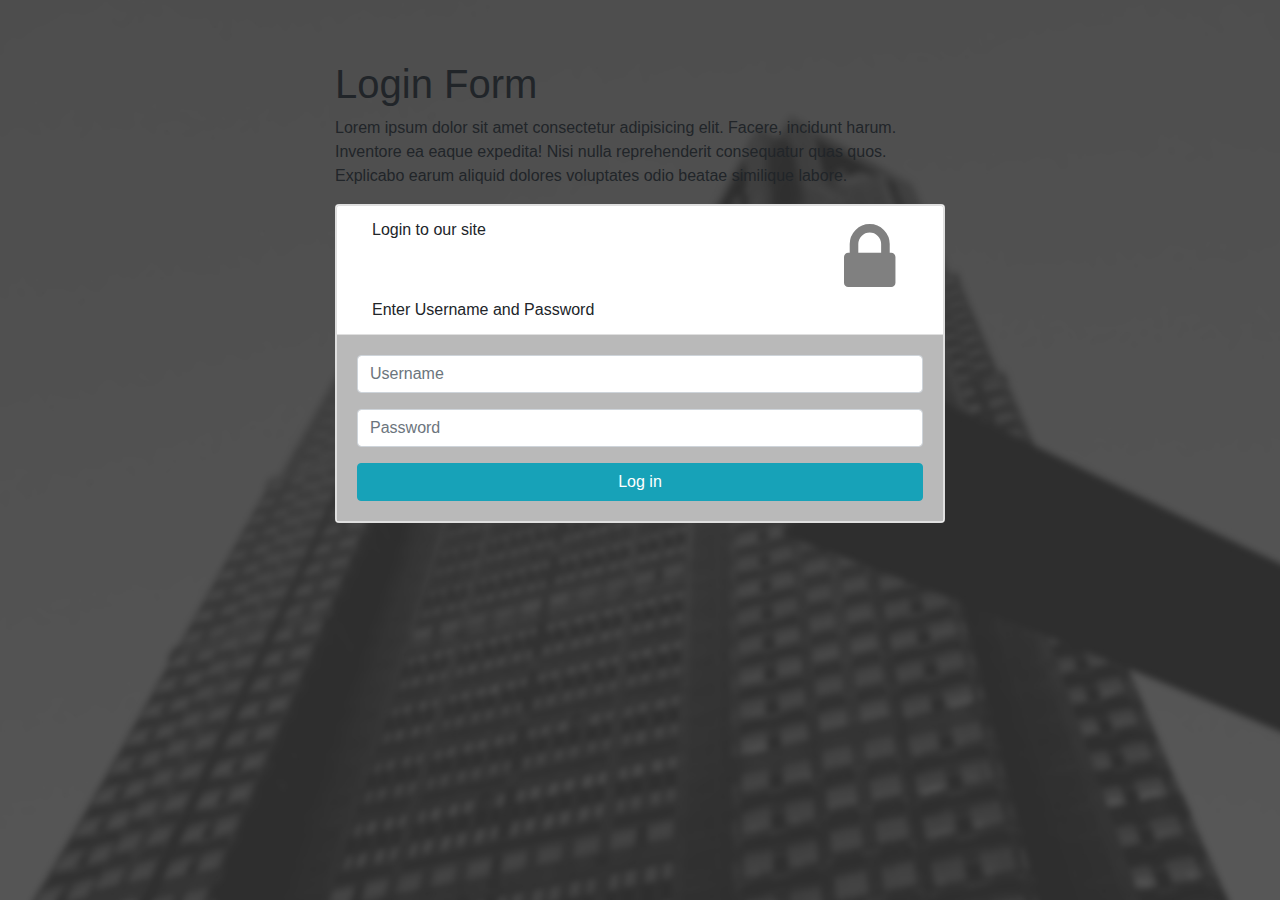
<file: ex1/index.html>
<!doctype html>
<html lang="es">
  <head>
    <!-- Required meta tags -->
    <meta charset="utf-8">
    <meta name="viewport" content="width=device-width, initial-scale=1, shrink-to-fit=no">

	<link rel="stylesheet" href="https://stackpath.bootstrapcdn.com/font-awesome/4.7.0/css/font-awesome.min.css" integrity="sha384-wvfXpqpZZVQGK6TAh5PVlGOfQNHSoD2xbE+QkPxCAFlNEevoEH3Sl0sibVcOQVnN" crossorigin="anonymous">
    <!-- Bootstrap CSS -->
    <link rel="stylesheet" href="https://stackpath.bootstrapcdn.com/bootstrap/4.3.1/css/bootstrap.min.css" integrity="sha384-ggOyR0iXCbMQv3Xipma34MD+dH/1fQ784/j6cY/iJTQUOhcWr7x9JvoRxT2MZw1T" crossorigin="anonymous">
    <link rel="stylesheet" href="css/style.css">
  	<title>EJERCICIO 1</title>
  </head>
  <body>
    <div id="contenedor" class="container-fluid">
		<div class="row justify-content-center">
			<div class="col-6">
				<h1>Login Form</h1>
			</div>
			
			
		</div>
    	<div class="row justify-content-center">
			<div class="col-6">
				<p>Lorem ipsum dolor sit amet consectetur adipisicing elit. Facere, incidunt harum. Inventore ea eaque expedita! Nisi nulla reprehenderit consequatur quas quos. Explicabo earum aliquid dolores voluptates odio beatae similique labore.</p>
			</div>
		</div>

		<div class="row justify-content-center">
			<div class="col-6">
				<div class="card">
					<div class="card">
						<div class="card-header">
							<div class="container-fluid">
								<div class="row">
									<div class="col-10">
										Login to our site
									</div>
									<div class="col-2">
										<i class="fa fa-1 fa-lock" aria-hidden="true"></i>
									</div>
								</div>
								<div class="row">
									<div class="col-12">
										Enter Username and Password
									</div>
								</div>
							</div>
						</div>
						<div class="card-body">
							<form>
								<div class="form-group">
									<input type="user" class="form-control" id="user-input" placeholder="Username">
								</div>
								<div class="form-group">
									<input type="password" class="form-control" id="pass-input" placeholder="Password">
								</div>
								<button type="submit" class="btn btn-info">Log in</button>
							  </form>
						</div>
					</div>
				</div>
			</div>
		</div>
    </div>
    




    <!-- Optional JavaScript -->
    <!-- jQuery first, then Popper.js, then Bootstrap JS -->
    <script src="https://code.jquery.com/jquery-3.3.1.slim.min.js" integrity="sha384-q8i/X+965DzO0rT7abK41JStQIAqVgRVzpbzo5smXKp4YfRvH+8abtTE1Pi6jizo" crossorigin="anonymous"></script>
    <script src="https://cdnjs.cloudflare.com/ajax/libs/popper.js/1.14.7/umd/popper.min.js" integrity="sha384-UO2eT0CpHqdSJQ6hJty5KVphtPhzWj9WO1clHTMGa3JDZwrnQq4sF86dIHNDz0W1" crossorigin="anonymous"></script>
    <script src="https://stackpath.bootstrapcdn.com/bootstrap/4.3.1/js/bootstrap.min.js" integrity="sha384-JjSmVgyd0p3pXB1rRibZUAYoIIy6OrQ6VrjIEaFf/nJGzIxFDsf4x0xIM+B07jRM" crossorigin="anonymous"></script>
  </body>
</html>
</file>
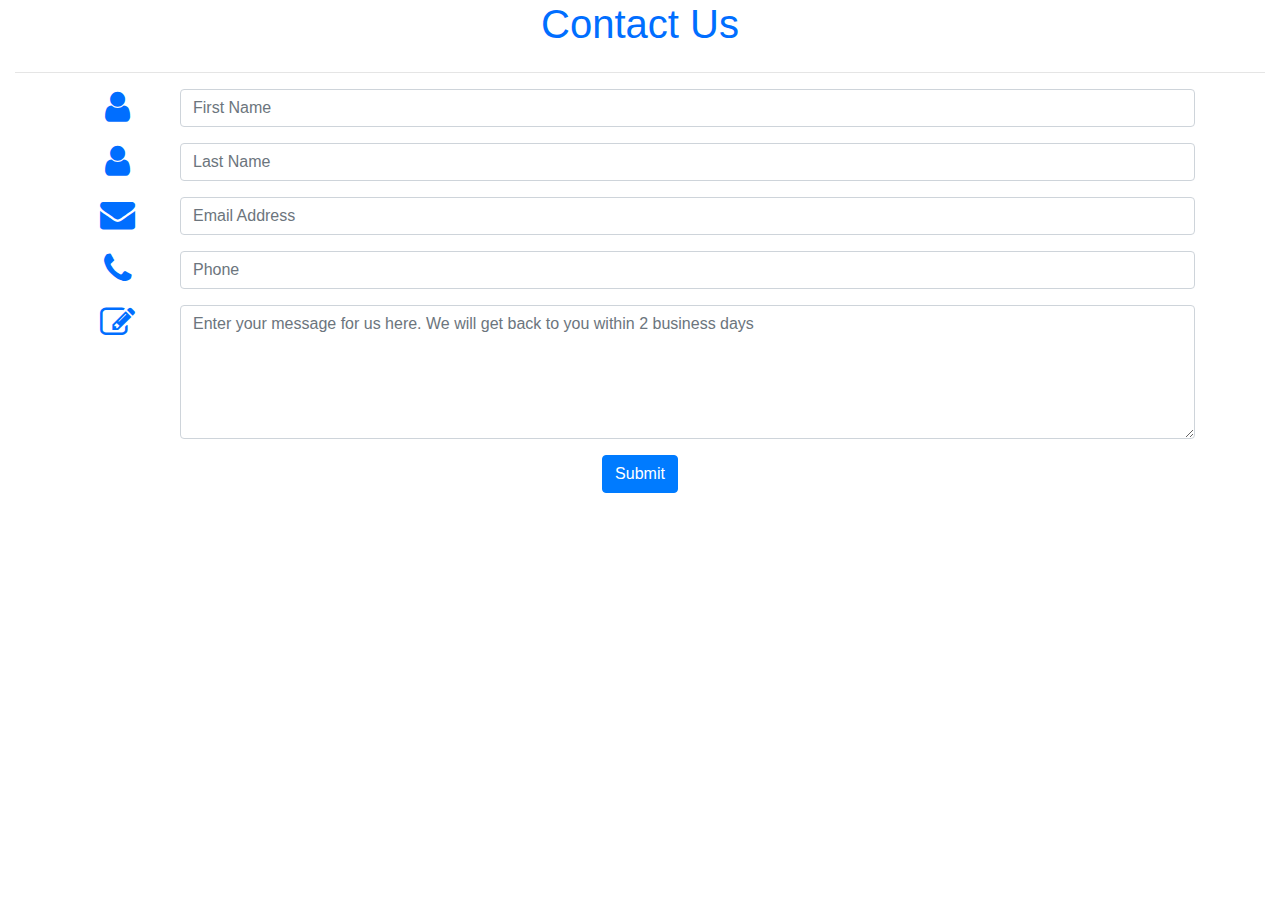
<file: ex2/index.html>
<!doctype html>
<html lang="es">
<head>
	<!-- Required meta tags -->
	<meta charset="utf-8">
	<meta name="viewport" content="width=device-width, initial-scale=1, shrink-to-fit=no">

	<link rel="stylesheet" href="https://stackpath.bootstrapcdn.com/font-awesome/4.7.0/css/font-awesome.min.css" integrity="sha384-wvfXpqpZZVQGK6TAh5PVlGOfQNHSoD2xbE+QkPxCAFlNEevoEH3Sl0sibVcOQVnN" crossorigin="anonymous">
	<!-- Bootstrap CSS -->
	<link rel="stylesheet" href="https://stackpath.bootstrapcdn.com/bootstrap/4.3.1/css/bootstrap.min.css" integrity="sha384-ggOyR0iXCbMQv3Xipma34MD+dH/1fQ784/j6cY/iJTQUOhcWr7x9JvoRxT2MZw1T" crossorigin="anonymous">
	<link rel="stylesheet" href="css/style.css">
	<title>EJERCICIO 2</title>
</head>
<body>

	<div class="container-fluid">
		<div class="row">
			<div class="col-12">
				<h1>Contact Us</h1>
			</div>
		</div>
		<hr>
		<div class="row">
			<div class="col-12">
				<div class="container">
					<form>
						<div class="row">
							<div class="col-1">
								<i class="fa fa-user" aria-hidden="true"></i>
							</div>
							<div class="col-11">
								<div class="form-group">
									<input type="text" class="form-control" id="first-name" placeholder="First Name">
								</div>
							</div>
						</div>
						<div class="row">
							<div class="col-1">
								<i class="fa fa-user" aria-hidden="true"></i>
							</div>
							<div class="col-11">
								<div class="form-group">
									<input type="text" class="form-control" id="last-name" placeholder="Last Name">
								</div>
							</div>
						</div>
						<div class="row">
							<div class="col-1">
								<i class="fa fa-envelope" aria-hidden="true"></i>
							</div>
							<div class="col-11">
								<div class="form-group">
									<input type="email" class="form-control" id="email" placeholder="Email Address">
								</div>
							</div>
						</div>
						<div class="row">
							<div class="col-1">
								<i class="fa fa-phone" aria-hidden="true"></i>
							</div>
							<div class="col-11">
								<div class="form-group">
									<input type="number" class="form-control" id="phone" placeholder="Phone">
								</div>
							</div>
						</div>
						<div class="row">
							<div class="col-1">
								<i class="fa fa-pencil-square-o" aria-hidden="true"></i>
							</div>
							<div class="col-11">
								<div class="form-group">
									<textarea id="message" class="form-control" name="message" rows="5" placeholder="Enter your message for us here. We will get back to you within 2 business days"></textarea>
								</div>
							</div>
						</div>
						<button type="submit" class="btn btn-primary">Submit</button>
					</form>
				</div>
			</div>
		</div>
		
	</div>

    <!-- Optional JavaScript -->
    <!-- jQuery first, then Popper.js, then Bootstrap JS -->
    <script src="https://code.jquery.com/jquery-3.3.1.slim.min.js" integrity="sha384-q8i/X+965DzO0rT7abK41JStQIAqVgRVzpbzo5smXKp4YfRvH+8abtTE1Pi6jizo" crossorigin="anonymous"></script>
    <script src="https://cdnjs.cloudflare.com/ajax/libs/popper.js/1.14.7/umd/popper.min.js" integrity="sha384-UO2eT0CpHqdSJQ6hJty5KVphtPhzWj9WO1clHTMGa3JDZwrnQq4sF86dIHNDz0W1" crossorigin="anonymous"></script>
    <script src="https://stackpath.bootstrapcdn.com/bootstrap/4.3.1/js/bootstrap.min.js" integrity="sha384-JjSmVgyd0p3pXB1rRibZUAYoIIy6OrQ6VrjIEaFf/nJGzIxFDsf4x0xIM+B07jRM" crossorigin="anonymous"></script>
</body>
</html>
</file>
<file: ex1/css/style.css>
#contenedor {
    margin-top: 60px;
}
.fa-lock {
    font-size: 80px;
    color: grey;
}
.card-header {
    background-color: white;
}
.card-body {
    background-color: rgb(185, 185, 185);
}
.btn-info {
    width: 100%;
}
body {
    background-image:url("../img/1.jpg");
    background-repeat: no-repeat;
    background-size: 100% 100%;
}
html {
    height: 100%
}
</file>
<file: ex2/css/style.css>
body {
    text-align: center;
}
.fa {
    font-size: 35px;
    color: rgb(0, 110, 255);
}
h1 {
    color: rgb(0, 110, 255);
}
</file>
